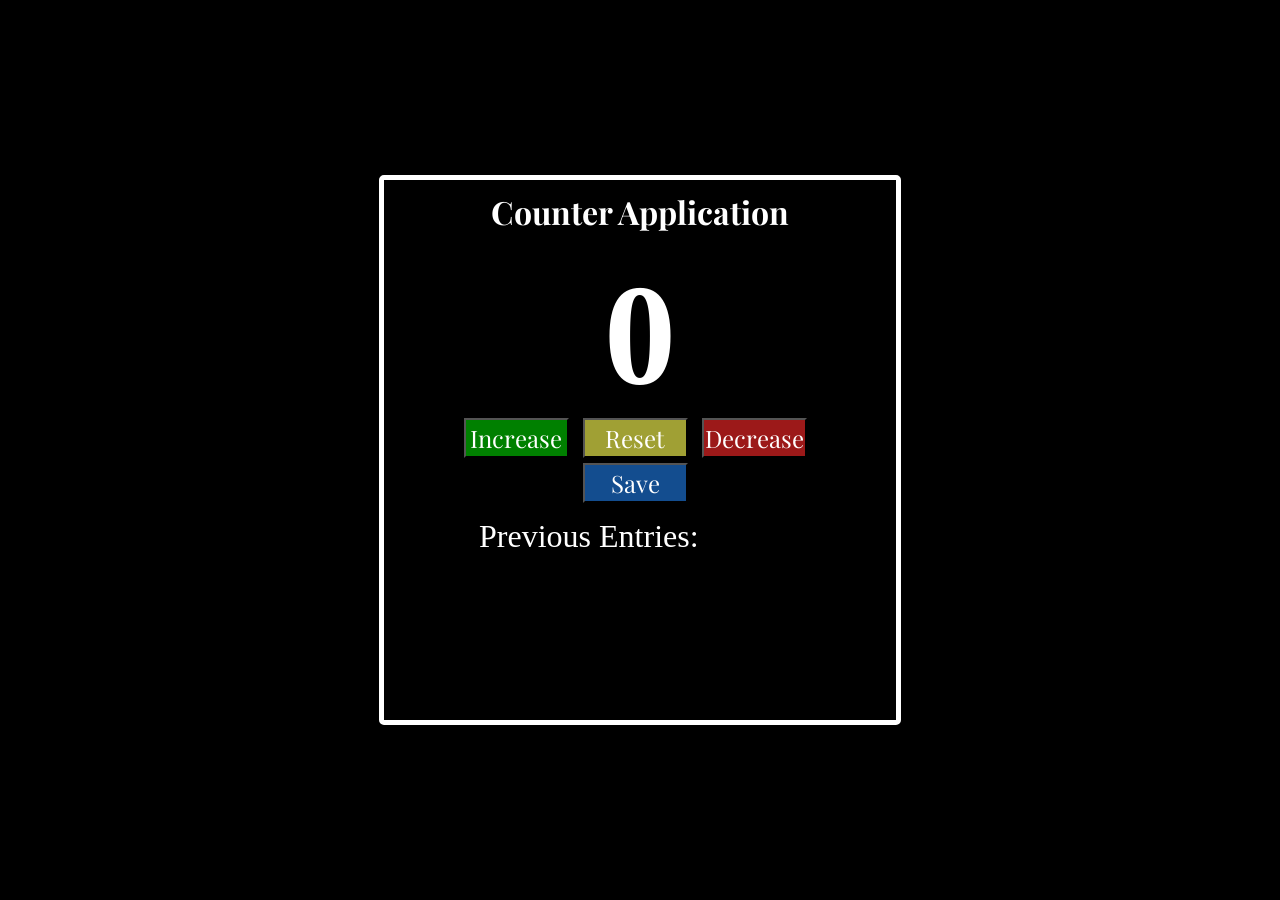
<file: JS practice 3/index.html>
<!DOCTYPE html>
<html>
    <head>
        <meta charset="UTF-8">
        <meta name="viewport" content="width=device-width, initial-scale=1.0">
        <title>Counter</title>
        <link rel="stylesheet" href="style.css">
    </head>
    <body>

        <div class="Main-container">
            <div class="counterForm">
                <h1 id="counterPhrase" class="myh2">Counter Application</h1>
                <h2 id="counterNum" class="myParagraph">0</h2>
                <button id="incBtn" class="myButton">Increase</button>
                <button id="resetBtn" class="myButton">Reset</button>
                <button id="decBtn" class="myButton">Decrease</button><br>
                <button id="saveBtn" class="myButton">Save</button>
                <p id="counterPrev" class="myParagraph2">Previous Entries: </p>
            </div>
        </div>
        
    </body>
    <script src="script.js"></script>
</html>
</file>
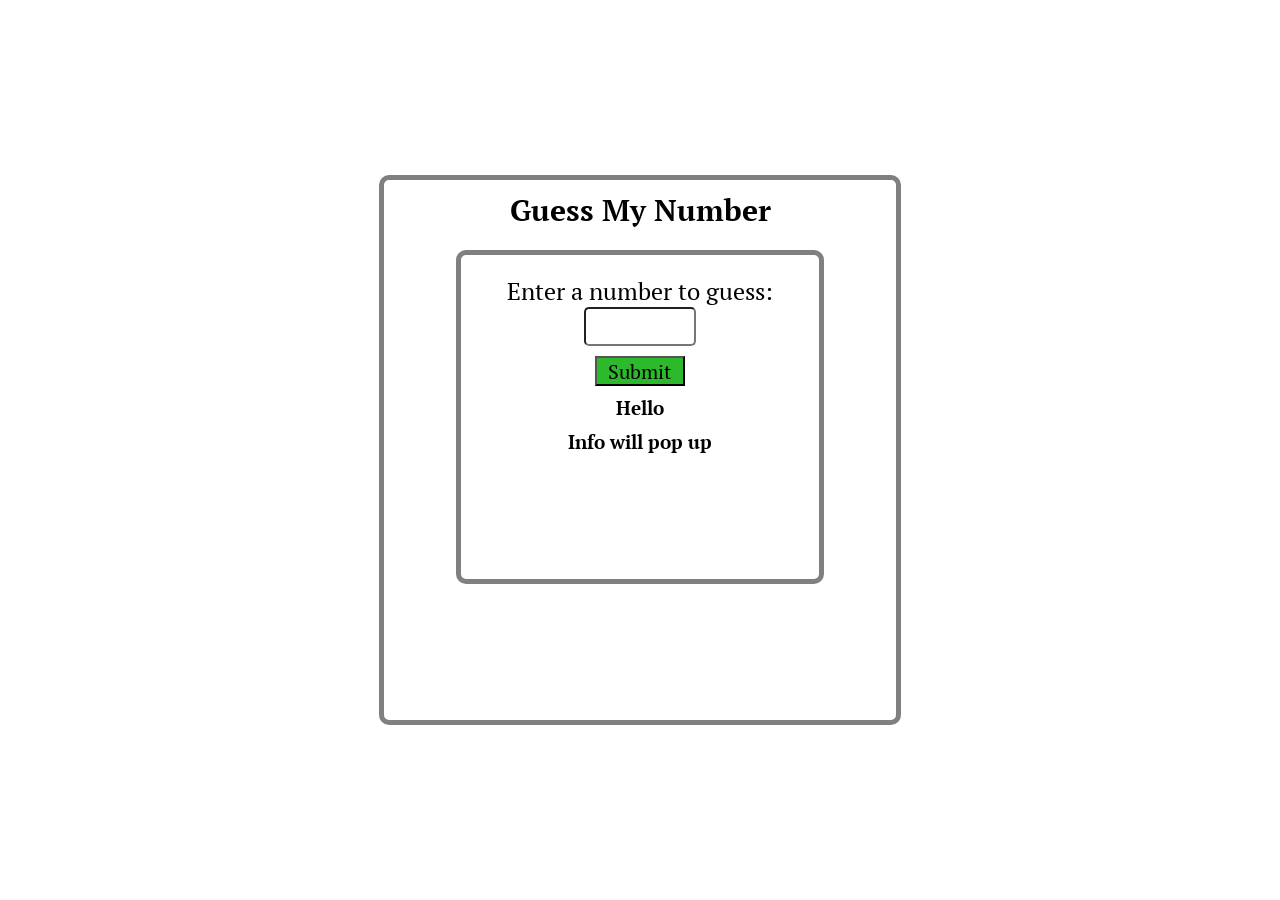
<file: JS Tutorial 4/index.html>
<!DOCTYPE html>
<html lang="en">
    <head>
        <meta charset="UTF-8">
        <meta name="viewport" content="width=device-width, initial-scale=1.0">
        <title>Tuts 4</title>
        <link rel="stylesheet" href="style.css">
    </head>
    <body>
      
        <div class="mainContainer">
            <div class="gameForm">
                <h2 id="myH2">Guess My Number</h2>
                <div class="inputForm">
                    <div class="actualForm">
                        <label class="myLabel">Enter a number to guess:</label>
                        <input id="inputNum" class="myInput" type="text"><br>
                        <button id="submitBtn" class="mySubmit">Submit</button>
                        <h3 id="guessAnswer" class="myH3">Hello</h3>
                        <h3 id="guessHighOrLow" class="myH3">Info will pop up</h3>
                    </div>
                </div>
            </div>
        </div>

    </body>
    <script src="script.js"></script>
</html>
</file>
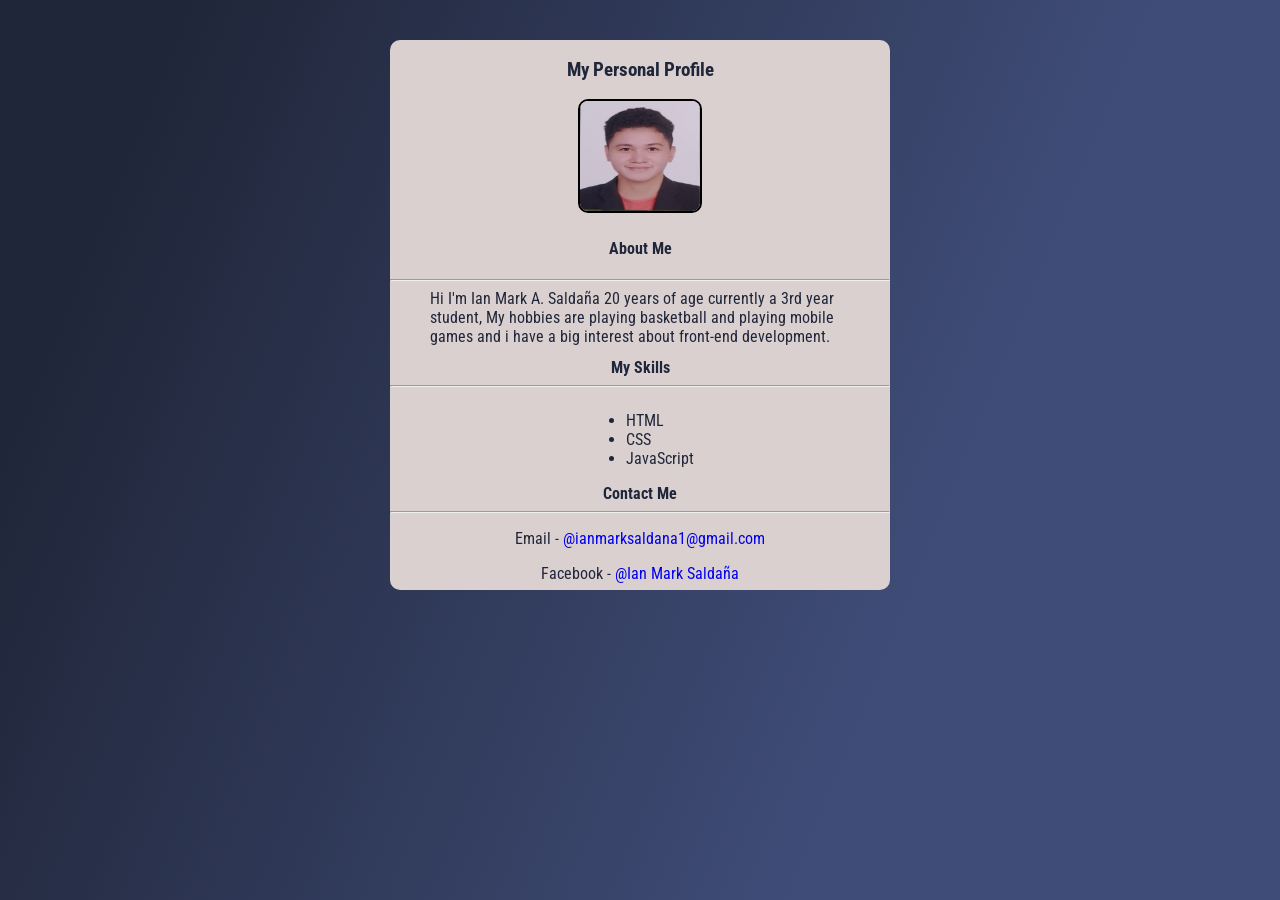
<file: Saldaña_Acitivity1/index.html>
<!DOCTYPE html>
<html lang="en">
<head>
    <meta charset="UTF-8">
    <meta name="viewport" content="width=device-width, initial-scale=1.0">
    <title>My Personal Profile</title>
    <link rel="preconnect" href="https://fonts.googleapis.com">
    <link rel="preconnect" href="https://fonts.gstatic.com" crossorigin>
    <link href="https://fonts.googleapis.com/css2?family=Roboto+Condensed:ital,wght@0,100..900;1,100..900&display=swap" rel="stylesheet">
</head>
<body style="margin: 0; padding: 0; height: 100%;">
    
    <div class="container"  style=" width:100vw; height: 100vh; background: linear-gradient(112.1deg, rgb(32, 38, 57) 11.4%, rgb(63, 76, 119) 70.2%); display: flex; justify-content: center;">
        <div class="Profile" style="width: 500px; height: 550px; background-color: rgb(219, 208, 208);  margin-top: 40px; border-radius: 10px; font-family: Roboto Condensed, sans-serif; color: rgb(32, 38, 57);">
            <h3 style="text-align: center;">My Personal Profile</h3>
            <center><img src="2x2 pic.jpg" width="120px" height="110px" style="border-radius: 10px; border: 2px solid black;"></center>
            <h4 style="text-align: center;">About Me</h4>
            <hr>
            <p style="margin: 0px 20px 0px 40px;" >Hi I'm Ian Mark A. Saldaña 20 years of age currently a 3rd year student, My hobbies are playing basketball and playing mobile games and i have a big interest about front-end development.</p>
            <h4 style= "text-align:center; margin: 0px; margin-top: 12px;">My Skills</h4>
            <hr>
            <div class="list-skills" style="display: flex; justify-content: center; align-items: center;">
                <ul style="font-family: Roboto Condensed, sans-serif; color: rgb(32, 38, 57);">
                    <li>HTML</li>
                    <li>CSS</li>
                    <li>JavaScript</li>
                </ul>
            </div>
            <h4 style="text-align: center; margin: 0px;">Contact Me</h4>
            <hr>
            <p style=" text-align: center;">Email - <a href="#" style="text-decoration: none;">@ianmarksaldana1@gmail.com</a></p>
            <p style=" text-align: center;">Facebook - <a href="#" style="text-decoration: none;">@Ian Mark Saldaña</a></p>
        </div>
    </div>


</body>
</html>
</file>
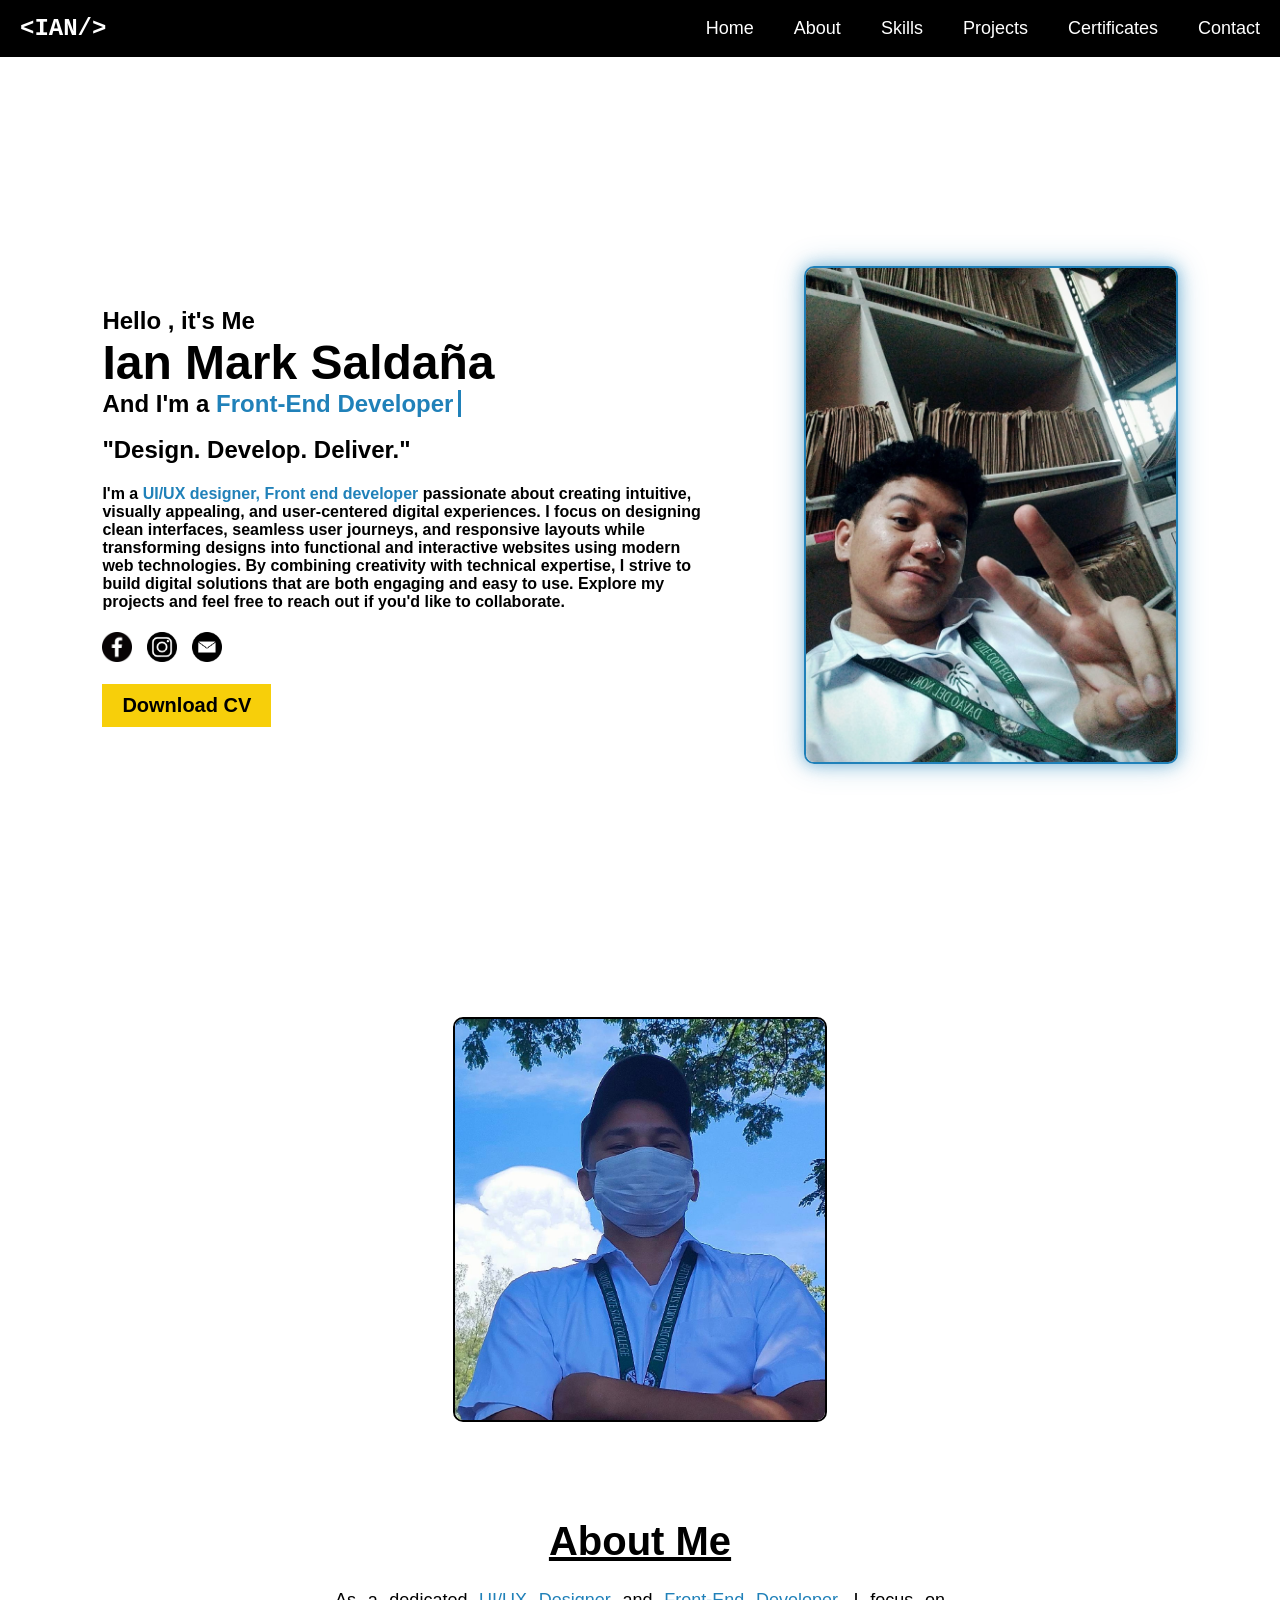
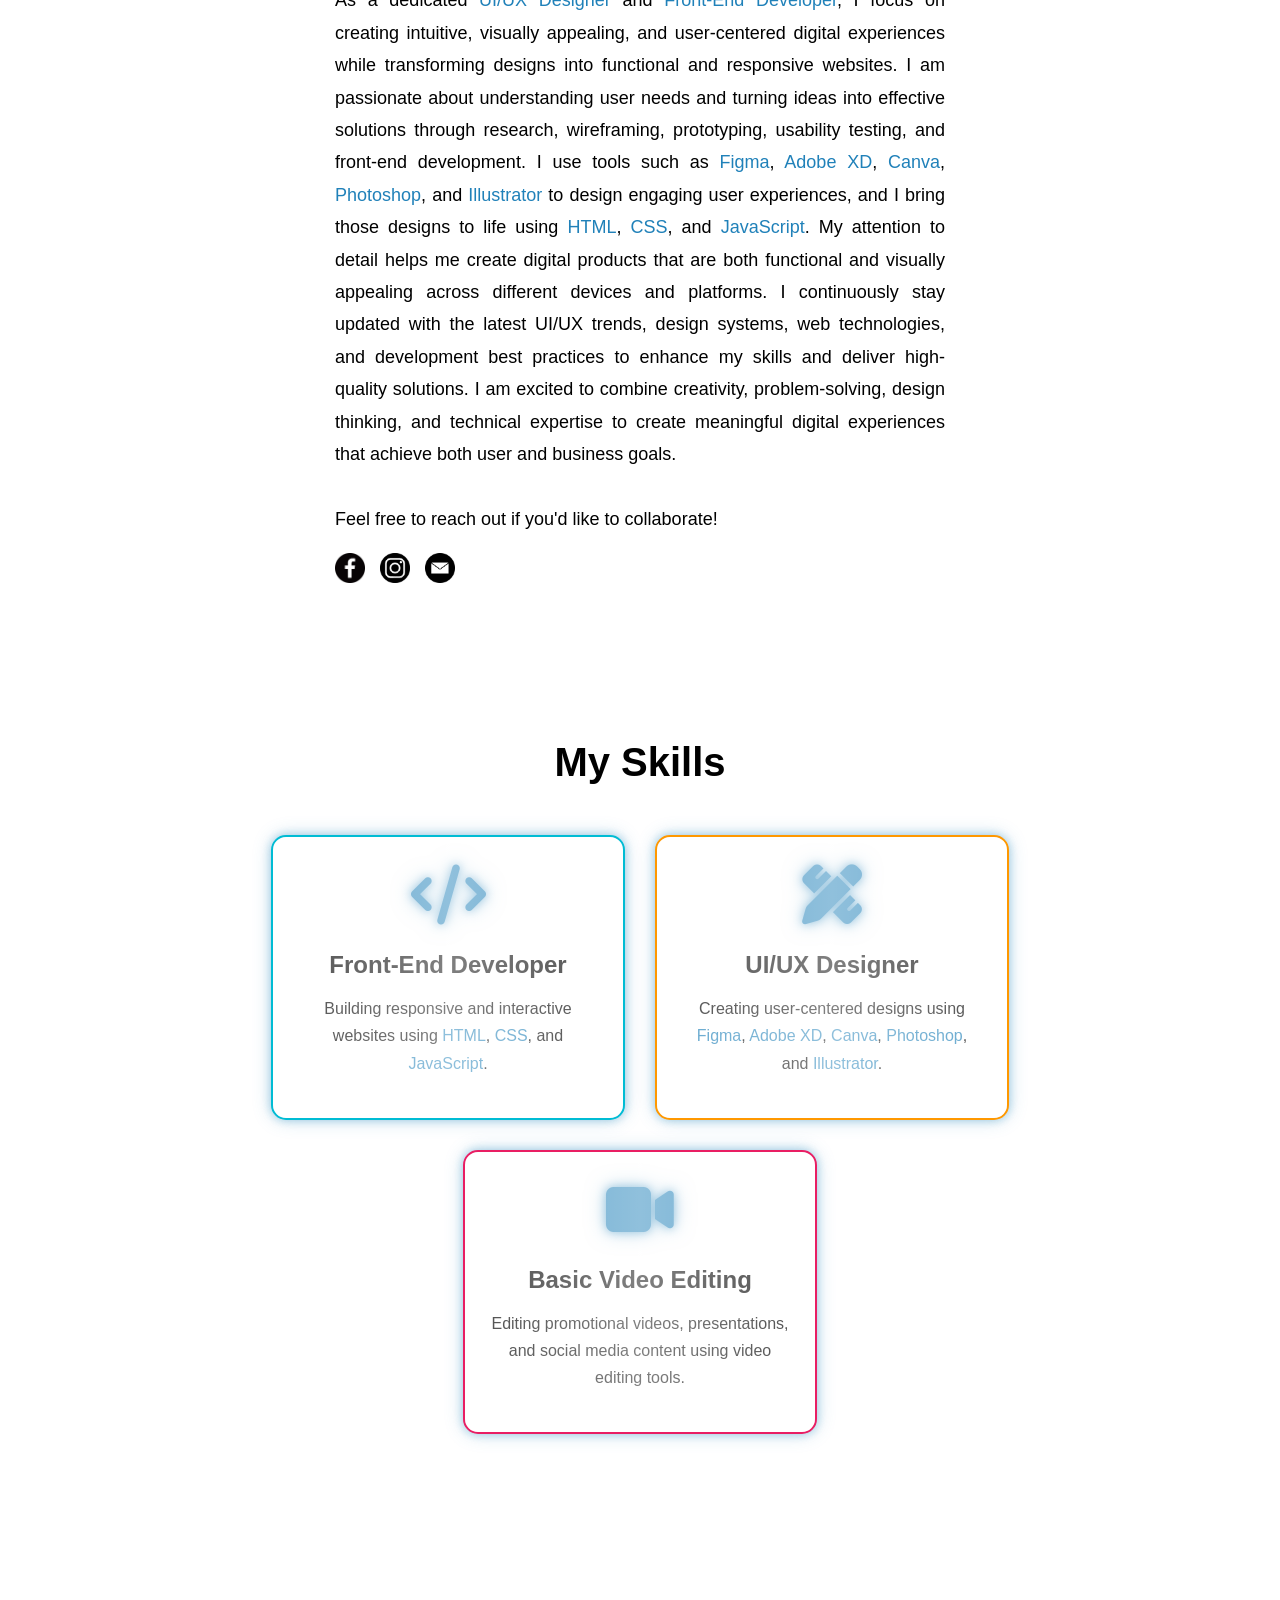
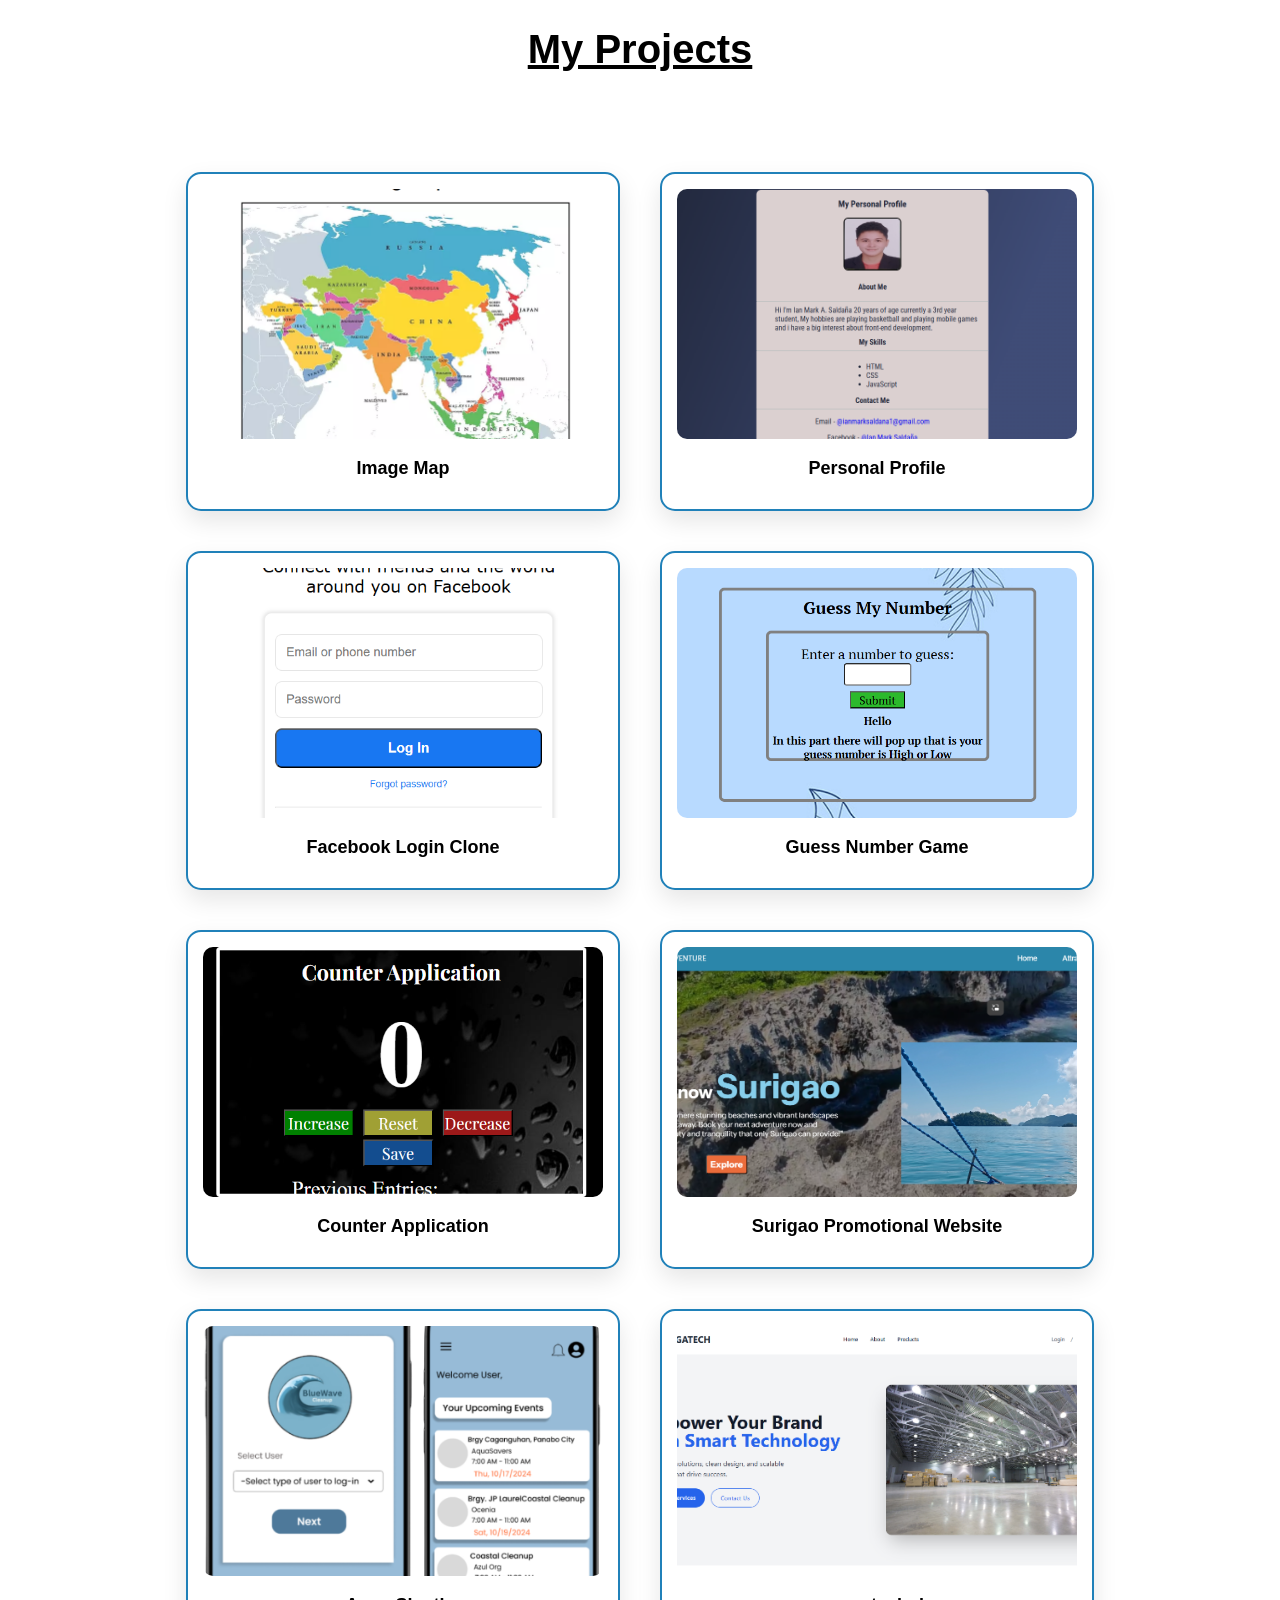
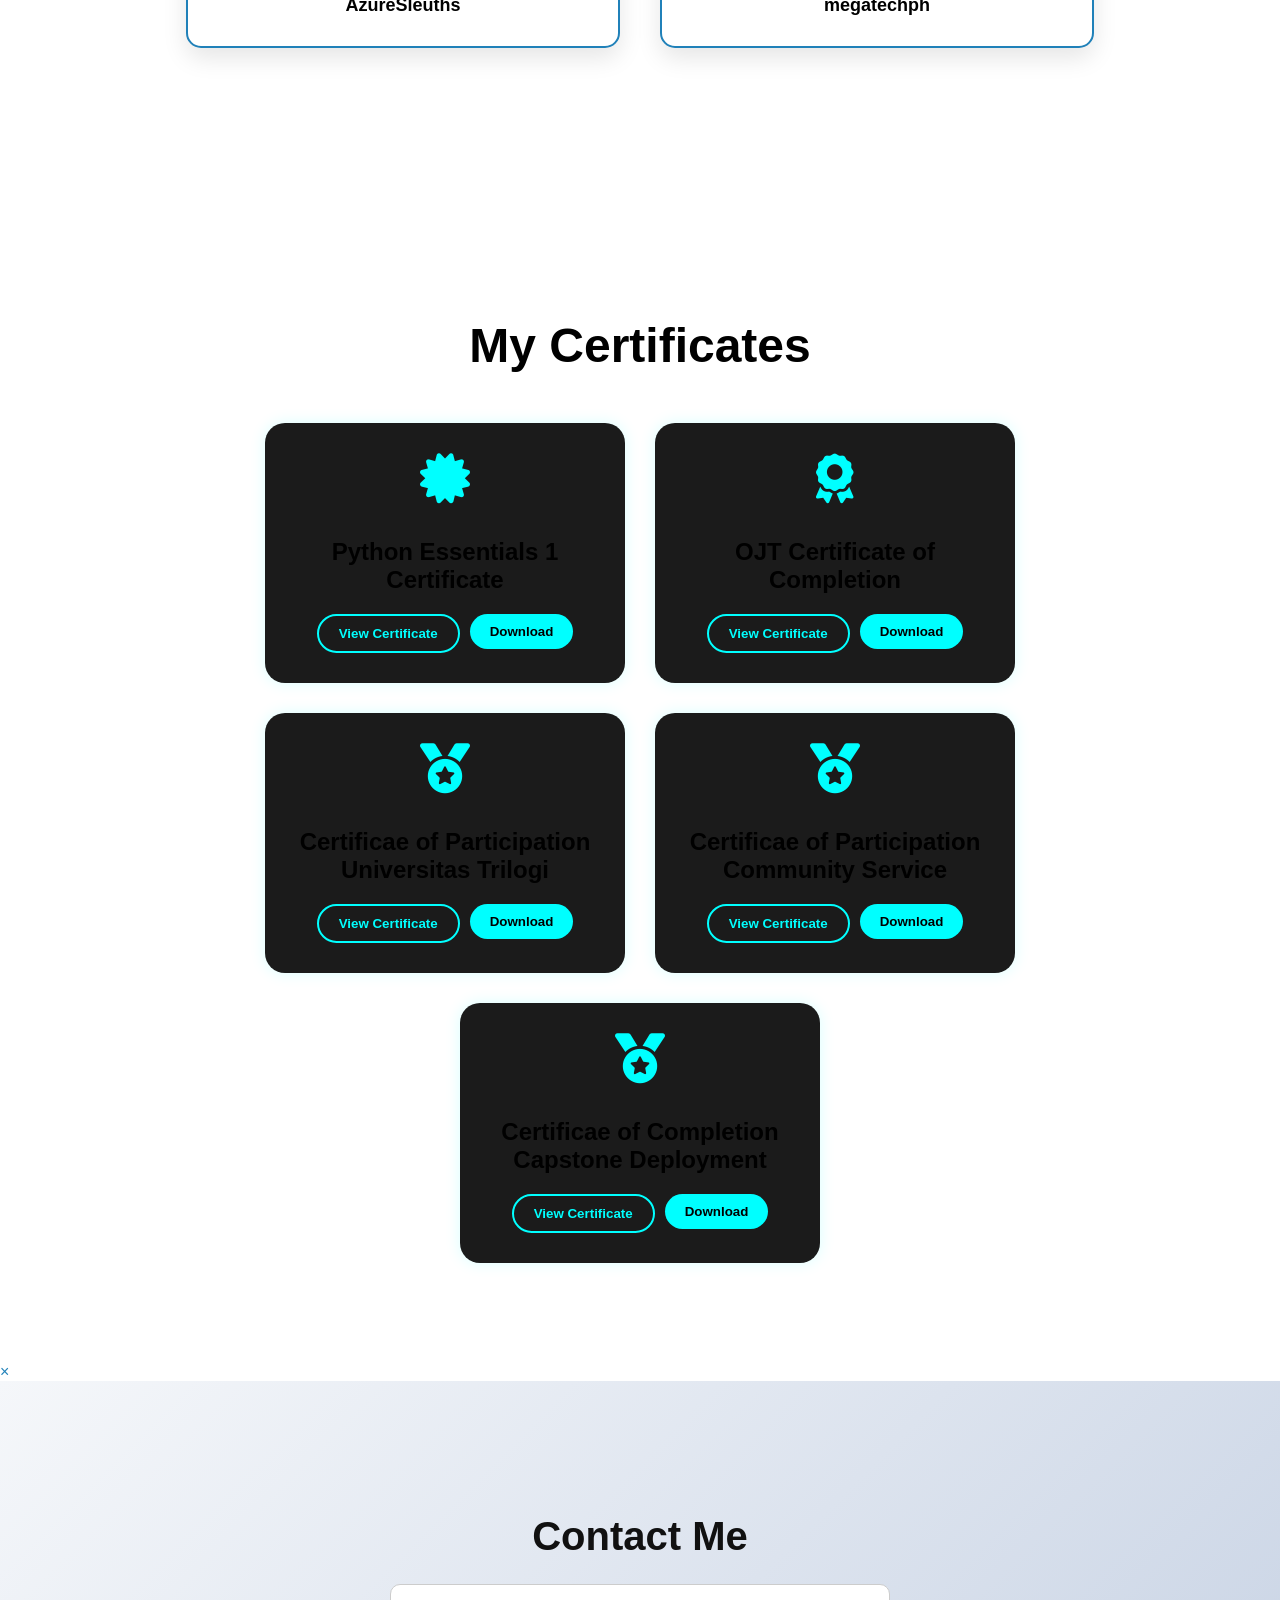
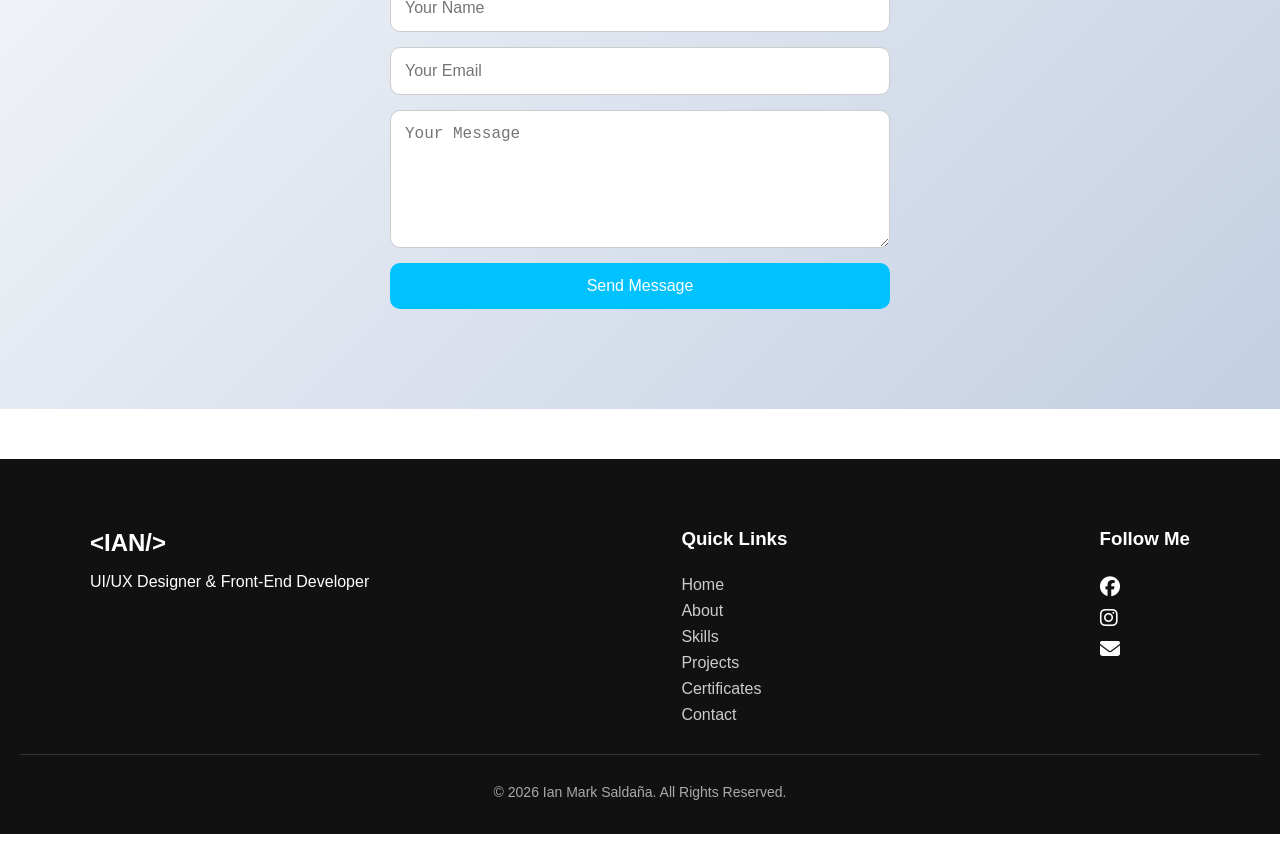
<file: Home.html>
<!DOCTYPE html>
<html lang="en">
    <head>
        <meta charset="UTF-8">
        <meta name="viewport" content="width=device-width, initial-scale=1.0">
        <link rel="stylesheet" href="style.css">
        <link rel="stylesheet" href="https://cdnjs.cloudflare.com/ajax/libs/font-awesome/6.5.1/css/all.min.css">
        <title>Ian Mark A. Saldaña</title>
        
            
    </head>
    <body>  
        <header>
            <div class="logo">&lt;IAN/&gt;</div>

            <!-- Hamburger Icon -->
            <div class="menu-toggle" onclick="toggleMenu()">
                ☰
            </div>

            <nav id="navbar">
                <a href="#home">Home</a>
                <a href="#about">About</a>
                <a href="#skills">Skills</a>
                <a href="#projects">Projects</a>
                <a href="#certificates">Certificates</a>
                <a href="#contact">Contact</a>
            </nav>
        </header>
        
        <main id="home">
            <section class="Info">
                <h2>Hello , it's Me</h2>
                <h1 class="name">Ian Mark Saldaña</h1>
                <h2>And I'm a <span id="skill-text" class="animated-skill"></span></h2><br>
                <h2>"Design. Develop. Deliver."</h2>
                <h4>I'm a <span>UI/UX designer, Front end developer</span> passionate about creating intuitive, visually appealing, and user-centered digital experiences. I focus on designing clean interfaces, seamless user journeys, and responsive layouts while transforming designs into functional and interactive websites using modern web technologies. By combining creativity with technical expertise, I strive to build digital solutions that are both engaging and easy to use. Explore my projects and feel free to reach out if you'd like to collaborate.</h4>
                <div class="accounts-logo">
                    <a href="https://web.facebook.com/profile.php?id=100025254549715" title="facebook">
                        <img src="Images/facebook-logo.png" alt="facebook-logo" class="Facebook-logo">
                    </a>
                    <a href="https://www.instagram.com/ianmakoy_85/" title="instagram">
                        <img src="Images/Instagram-logo.png" alt="Instagram-logo" class="Instagram-logo">
                    </a>
                    <a href="mailto:ianmarksaldana1@gmail.com" title="email">
                        <img src="Images/Gmail-logo.png" alt="gmail-logo" class="Gmail-logo">
                    </a>
                </div>
                <br>
                <a href="CV-Saldaña-final(2).pdf">
                <button class="CV-btn">Download CV</button>
                </a>
            </section>

            <section class="picture">
                <img src="Front-picdaw.jpg" alt="Profile" class="Profile">
            </section>
        </main>  

        <!-- ABOUT SECTION -->
<section id="about" class="about-section">

    <div class="about-picture">
        <img src="Images/ian.jpg" alt="My profile" class="about-profile">
    </div>

    <div class="about-info">
        <h1>About Me</h1>

        <p>
            As a dedicated <span>UI/UX Designer</span> and <span>Front-End Developer</span>, I focus on creating intuitive, visually appealing, and user-centered digital experiences while transforming designs into functional and responsive websites. I am passionate about understanding user needs and turning ideas into effective solutions through research, wireframing, prototyping, usability testing, and front-end development. I use tools such as <span>Figma</span>, <span>Adobe XD</span>, <span>Canva</span>, <span>Photoshop</span>, and <span>Illustrator</span> to design engaging user experiences, and I bring those designs to life using <span>HTML</span>, <span>CSS</span>, and <span>JavaScript</span>. My attention to detail helps me create digital products that are both functional and visually appealing across different devices and platforms. I continuously stay updated with the latest UI/UX trends, design systems, web technologies, and development best practices to enhance my skills and deliver high-quality solutions. I am excited to combine creativity, problem-solving, design thinking, and technical expertise to create meaningful digital experiences that achieve both user and business goals.


            <br><br>

            Feel free to reach out if you'd like to collaborate!
        </p>

        <div class="accounts-logo">
            <a href="https://web.facebook.com/profile.php?id=100025254549715">
                <img src="Images/facebook-logo.png"
                     alt="Facebook"
                     class="Facebook-logo">
            </a>

            <a href="https://www.instagram.com/ianmakoy_85/">
                <img src="Images/Instagram-logo.png"
                     alt="Instagram"
                     class="Instagram-logo">
            </a>

            <a href="mailto:ianmarksaldana1@gmail.com">
                <img src="Images/Gmail-logo.png"
                     alt="Gmail"
                     class="Gmail-logo">
            </a>
        </div>
    </div>

</section>

<section id="skills" class="skills-section">

    <h1 class="skills-title">My Skills</h1>

    <div class="skills-container">

        <div class="skill-card frontend">
            <div class="skill-icon">
                <i class="fa-solid fa-code"></i>
            </div>
            <h2>Front-End Developer</h2>
            <p>
                Building responsive and interactive websites using
                <span>HTML</span>, <span>CSS</span>, and
                <span>JavaScript</span>.
            </p>
        </div>

        <div class="skill-card uiux">
            <div class="skill-icon">
                <i class="fa-solid fa-pen-ruler"></i>
            </div>
            <h2>UI/UX Designer</h2>
            <p>
                Creating user-centered designs using
                <span>Figma</span>, <span>Adobe XD</span>,
                <span>Canva</span>, <span>Photoshop</span>, and
                <span>Illustrator</span>.
            </p>
        </div>

        <div class="skill-card video">
            <div class="skill-icon">
                <i class="fa-solid fa-video"></i>
            </div>
            <h2>Basic Video Editing</h2>
            <p>
                Editing promotional videos, presentations, and social
                media content using video editing tools.
            </p>
        </div>

    </div>

</section>

<!-- PROJECTS SECTION -->
<section id="projects" class="projects-section">

    <h1 class="projects-title">My Projects</h1>

    <div class="projects-container">

        <div class="project-card">
            <a href="Image_Maps/SaldañaImageMap.html" target="_blank">
                <img src="Images/Image Map.png" alt="Image Map">
            </a>
            <h2>Image Map</h2>
        </div>

        <div class="project-card">
            <a href="Saldaña_Acitivity1/index.html" target="_blank">
                <img src="Images/Personal Profile.png" alt="Personal Profile">
            </a>
            <h2>Personal Profile</h2>
        </div>

        <div class="project-card">
            <a href="Facebook clone/index.html" target="_blank">
                <img src="Images/Facebook login page clone.png" alt="Facebook Clone">
            </a>
            <h2>Facebook Login Clone</h2>
        </div>

        <div class="project-card">
            <a href="JS Tutorial 4/index.html" target="_blank">
                <img src="Images/Guess Number Game.png" alt="Guess Number Game">
            </a>
            <h2>Guess Number Game</h2>
        </div>

        <div class="project-card">
            <a href="JS practice 3/index.html" target="_blank">
                <img src="Images/Counter Application.png" alt="Counter Application">
            </a>
            <h2>Counter Application</h2>
        </div>

        <div class="project-card" onclick="openImage('Images/Surigao Promotional Website.png')">
    <img src="Images/Surigao Promotional Website.png" alt="Surigao Promotional Website">
    <h2>Surigao Promotional Website</h2>
</div>

<div class="project-card" onclick="openImage('Images/BG-4-Photoroom.png')">
    <img src="Images/BG-4-Photoroom.png" alt="AzureSleuths">
    <h2>AzureSleuths</h2>
</div>

<!-- Modal -->
<div id="imageModal" class="modal">
    <span class="close">&times;</span>
    <img class="modal-content" id="modalImg">
</div>

        <div class="project-card">
            <a href="https://megatechph.net/" target="_blank">
                <img src="Images/Screenshot 2026-06-09 084029.png" alt="megatechph">
            </a>
            <h2>megatechph</h2>
        </div>

    </div>

</section>

<!-- CERTIFICATES SECTION -->
<!-- CERTIFICATES SECTION -->
<section id="certificates" class="certificates-section">

    <h1 class="certificates-title">My Certificates</h1>

    <div class="certificates-container">

        <!-- Certificate 1 -->
        <div class="certificate-card">
            <i class="fa-solid fa-certificate"></i>
            <h2>Python Essentials 1 Certificate</h2>

            <div class="certificate-buttons">
                <a href="certificates/cert1.pdf" target="_blank">
                    <button class="view-btn">View Certificate</button>
                </a>

                <a href="certificates/cert1.pdf" download>
                    <button class="download-btn">Download</button>
                </a>
            </div>
        </div>

        <!-- Certificate 2 -->
        <div class="certificate-card">
            <i class="fa-solid fa-award"></i>
            <h2>OJT Certificate of Completion</h2>

            <div class="certificate-buttons">
                <a href="certificates/cert2.pdf" target="_blank">
                    <button class="view-btn">View Certificate</button>
                </a>

                <a href="certificates/cert2.pdf" download>
                    <button class="download-btn">Download</button>
                </a>
            </div>
        </div>

        <!-- Certificate 3 -->
        <div class="certificate-card">
            <i class="fa-solid fa-medal"></i>
            <h2>Certificae of Participation Universitas Trilogi</h2>

            <div class="certificate-buttons">
                <a href="certificates/cert3.pdf" target="_blank">
                    <button class="view-btn">View Certificate</button>
                </a>

                <a href="certificates/cert3.pdf" download>
                    <button class="download-btn">Download</button>
                </a>
            </div>
        </div>

        <!-- Certificate 4 -->
        <div class="certificate-card">
            <i class="fa-solid fa-medal"></i>
            <h2>Certificae of Participation Community Service</h2>

            <div class="certificate-buttons">
                <a href="certificates/community service cert.pdf" target="_blank">
                    <button class="view-btn">View Certificate</button>
                </a>

                <a href="certificates/community service cert.pdf" download>
                    <button class="download-btn">Download</button>
                </a>
            </div>
        </div>

        <!-- Certificate 5 -->
        <div class="certificate-card">
            <i class="fa-solid fa-medal"></i>
            <h2>Certificae of Completion Capstone Deployment</h2>

            <div class="certificate-buttons">
                <a href="certificates/Capstone Certificate.pdf" target="_blank">
                    <button class="view-btn">View Certificate</button>
                </a>

                <a href="certificates/Capstone Certificate.pdf" download>
                    <button class="download-btn">Download</button>
                </a>
            </div>
        </div>

    </div>

</section>

<!-- Certificate Modal -->
<div id="certificateModal" class="certificate-modal">
    <span class="certificate-close">&times;</span>
    <img id="certificateImg" class="certificate-image">
</div>

<!-- CONTACT SECTION -->
<section id="contact" class="contact-section">

    <h1 class="contact-title">Contact Me</h1>

    <form action="https://formspree.io/f/mnjyvnja" method="POST" class="contact-form">

        <input type="text" name="name" placeholder="Your Name" required>

        <input type="email" name="email" placeholder="Your Email" required>

        <textarea name="message" rows="6" placeholder="Your Message" required></textarea>

        <button type="submit">Send Message</button>

    </form>

</section>

<!-- FOOTER SECTION -->
<footer class="footer">

    <div class="footer-container">

        <!-- Brand -->
        <div class="footer-brand">
            <h2>&lt;IAN/&gt;</h2>
            <p>UI/UX Designer & Front-End Developer</p>
        </div>

        <!-- Quick Links -->
        <div class="footer-links">
            <h3>Quick Links</h3>
            <a href="#home">Home</a>
            <a href="#about">About</a>
            <a href="#skills">Skills</a>
            <a href="#projects">Projects</a>
            <a href="#certificates">Certificates</a>
            <a href="#contact">Contact</a>
        </div>

        <!-- Social Icons -->
        <div class="footer-social">
            <h3>Follow Me</h3>

            <a href="https://web.facebook.com/profile.php?id=100025254549715" target="_blank">
                <i class="fa-brands fa-facebook"></i>
            </a>

            <a href="https://www.instagram.com/ianmakoy_85/" target="_blank">
                <i class="fa-brands fa-instagram"></i>
            </a>

            <a href="mailto:ianmarksaldana1@gmail.com">
                <i class="fa-solid fa-envelope"></i>
            </a>
        </div>

    </div>

    <!-- Bottom text -->
    <div class="footer-bottom">
        <p>© 2026 Ian Mark Saldaña. All Rights Reserved.</p>
    </div>

</footer>

       <script>
function toggleMenu() {
    document.getElementById("navbar").classList.toggle("active");
}

const skills = [
    "Front-End Developer",
    "UI/UX Designer"
];

let skillIndex = 0;
let charIndex = 0;
let isDeleting = false;

function typeEffect() {
    const skillText = document.getElementById("skill-text");
    const currentSkill = skills[skillIndex];

    if (!isDeleting) {
        skillText.textContent = currentSkill.substring(0, charIndex++);
        
        if (charIndex > currentSkill.length) {
            isDeleting = true;
            setTimeout(typeEffect, 1500);
            return;
        }
    } else {
        skillText.textContent = currentSkill.substring(0, charIndex--);

        if (charIndex < 0) {
            isDeleting = false;
            skillIndex = (skillIndex + 1) % skills.length;
        }
    }

    setTimeout(typeEffect, isDeleting ? 60 : 120);
}

typeEffect();

const modal = document.getElementById("imageModal");
const modalImg = document.getElementById("modalImg");
const closeBtn = document.querySelector(".close");

function openImage(src) {
    modal.style.display = "flex";
    modalImg.src = src;
}

closeBtn.onclick = function() {
    modal.style.display = "none";
};

modal.onclick = function(e) {
    if (e.target === modal) {
        modal.style.display = "none";
    }
};

const certificateModal =
document.getElementById("certificateModal");

const certificateImg =
document.getElementById("certificateImg");

const certificateClose =
document.querySelector(".certificate-close");

function openCertificate(src){
    certificateModal.style.display = "flex";
    certificateImg.src = src;
}

certificateClose.onclick = () => {
    certificateModal.style.display = "none";
};

certificateModal.onclick = (e) => {
    if(e.target === certificateModal){
        certificateModal.style.display = "none";
    }
};
</script>
    </body>
</html>
</file>
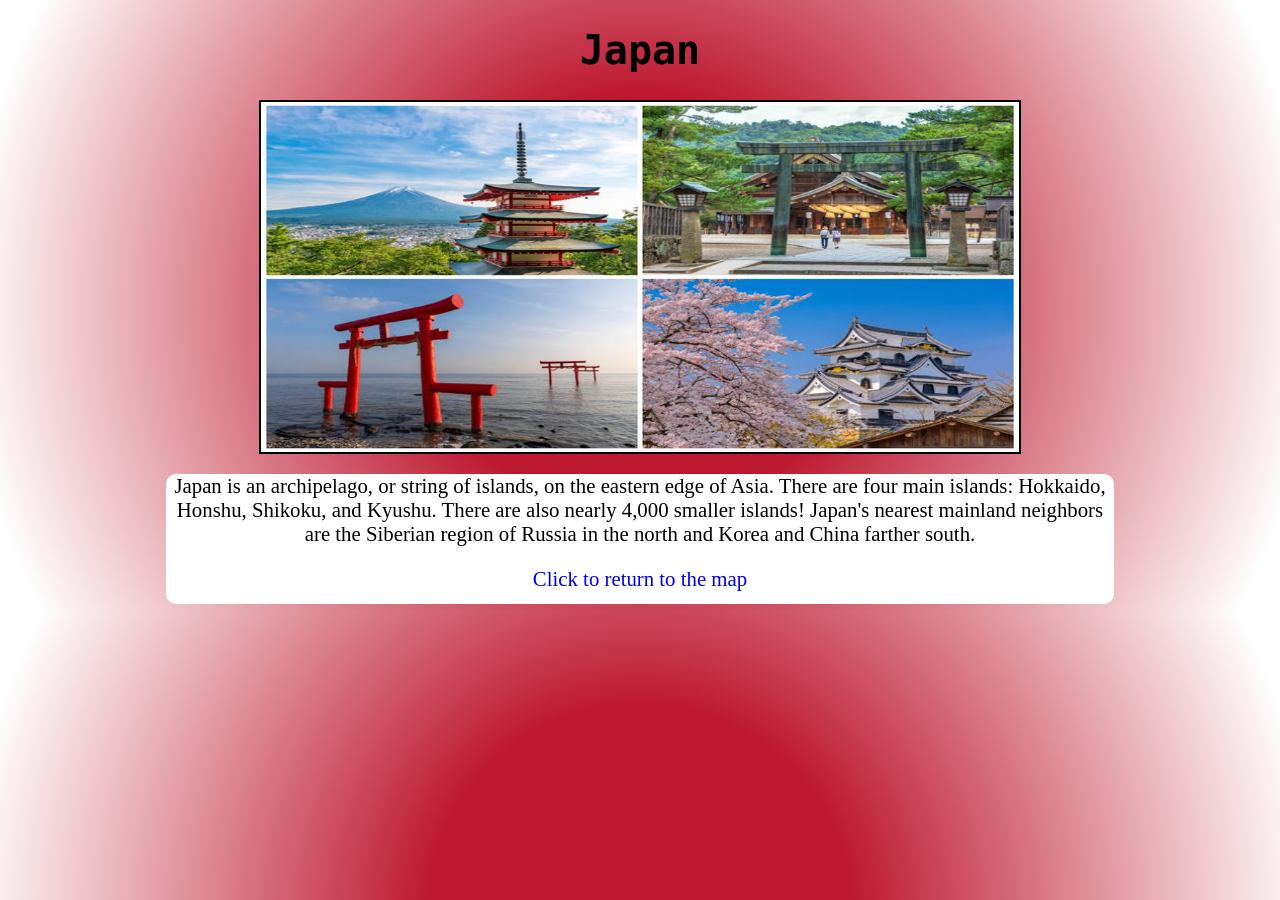
<file: Image_Maps/Japan.html>
<!DOCTYPE html>
<html>
<head>
	<meta charset="utf-8">
	<meta name="viewport" content="width=device-width, initial-scale=1">
	<title>Japan</title>
	<style type="text/css">
		
		body{
			background: radial-gradient(circle, rgba(189,25,48,1) 30%, rgba(255,255,255,1) 95%);
		}
		h1{
			text-align: center;
			font-family: monospace;
			font-size: 2.5rem;
		}
		img{
			display: block;
			margin-left: auto;
			margin-right: auto;
			border: 2px solid black;
		}
		p{
			text-align: center;
			font-size: 1.3rem;

		}
		.Information-container{
			width: 75%;
			height: 130px;
			background-color: white;
			display: block;
			margin-left: auto;
			margin-right: auto;
			border-radius: 10px;
			margin-top: 20px;
		}
		.a-tag{
			text-align: center;
		}
		.center-link{
			display: block;
			margin: auto;
			text-decoration: none;
		}

	</style>
</head>
<body>

	<h1>Japan</h1>
	<img src="Images/Japan Tourist Attraction.jpg" alt="Japan" width="60%" height="350px">
	
	<div class="Information-container">
		<p>
			Japan is an archipelago, or string of islands, on the eastern edge of Asia. There are four main islands: Hokkaido, Honshu, Shikoku, and Kyushu. There are also nearly 4,000 smaller islands! Japan's nearest mainland neighbors are the Siberian region of Russia in the north and Korea and China farther south.

		 	<p class="a-tag">
		 		<a href="SaldañaImageMap.html" class="center-link" target="_self">Click to return to the map</a>
		 	</p>
		</p>

	</div>

</body>
</html>
</file>
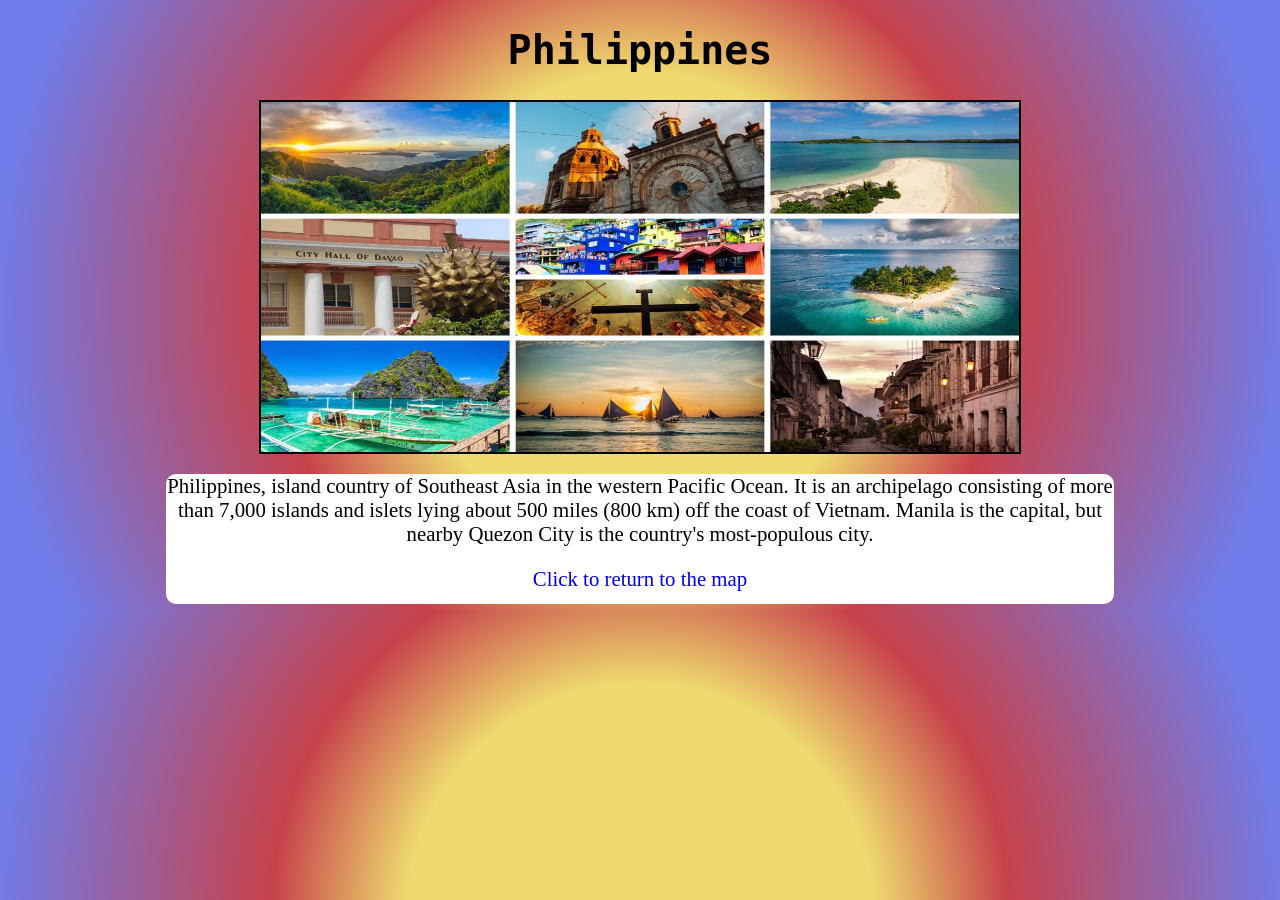
<file: Image_Maps/Philippines.html>
<!DOCTYPE html>
<html>
<head>
	<meta charset="utf-8">
	<meta name="viewport" content="width=device-width, initial-scale=1">
	<title>Philippines</title>
	<style type="text/css">
		
		body{
			background: radial-gradient(circle, rgba(238,218,110,1) 33%, rgba(199,66,75,1) 52%, rgba(112,124,233,1) 91%);
		}
		h1{
			text-align: center;
			font-family: monospace;
			font-size: 2.5rem;
		}
		img{
			display: block;
			margin-left: auto;
			margin-right: auto;
			border: 2px solid black;
		}
		p{
			text-align: center;
			font-size: 1.3rem;

		}
		.Information-container{
			width: 75%;
			height: 130px;
			background-color: white;
			display: block;
			margin-left: auto;
			margin-right: auto;
			border-radius: 10px;
			margin-top: 20px;
		}
		.a-tag{
			text-align: center;
		}
		.center-link{
			display: block;
			margin: auto;
			text-decoration: none;
		}

	</style>
</head>
<body>

	<h1>Philippines</h1>
	<img src="Images/Philippines Tourist Attraction.jpg" alt="Philippines" width="60%" height="350px">

	<div class="Information-container">
		<p>
			Philippines, island country of Southeast Asia in the western Pacific Ocean. It is an archipelago consisting of more than 7,000 islands and islets lying about 500 miles (800 km) off the coast of Vietnam. Manila is the capital, but nearby Quezon City is the country's most-populous city.

		 	<p class="a-tag">
		 		<a href="SaldañaImageMap.html" class="center-link" target="_self">Click to return to the map</a>
		 	</p>
		</p>

	</div>

</body>
</html>
</file>
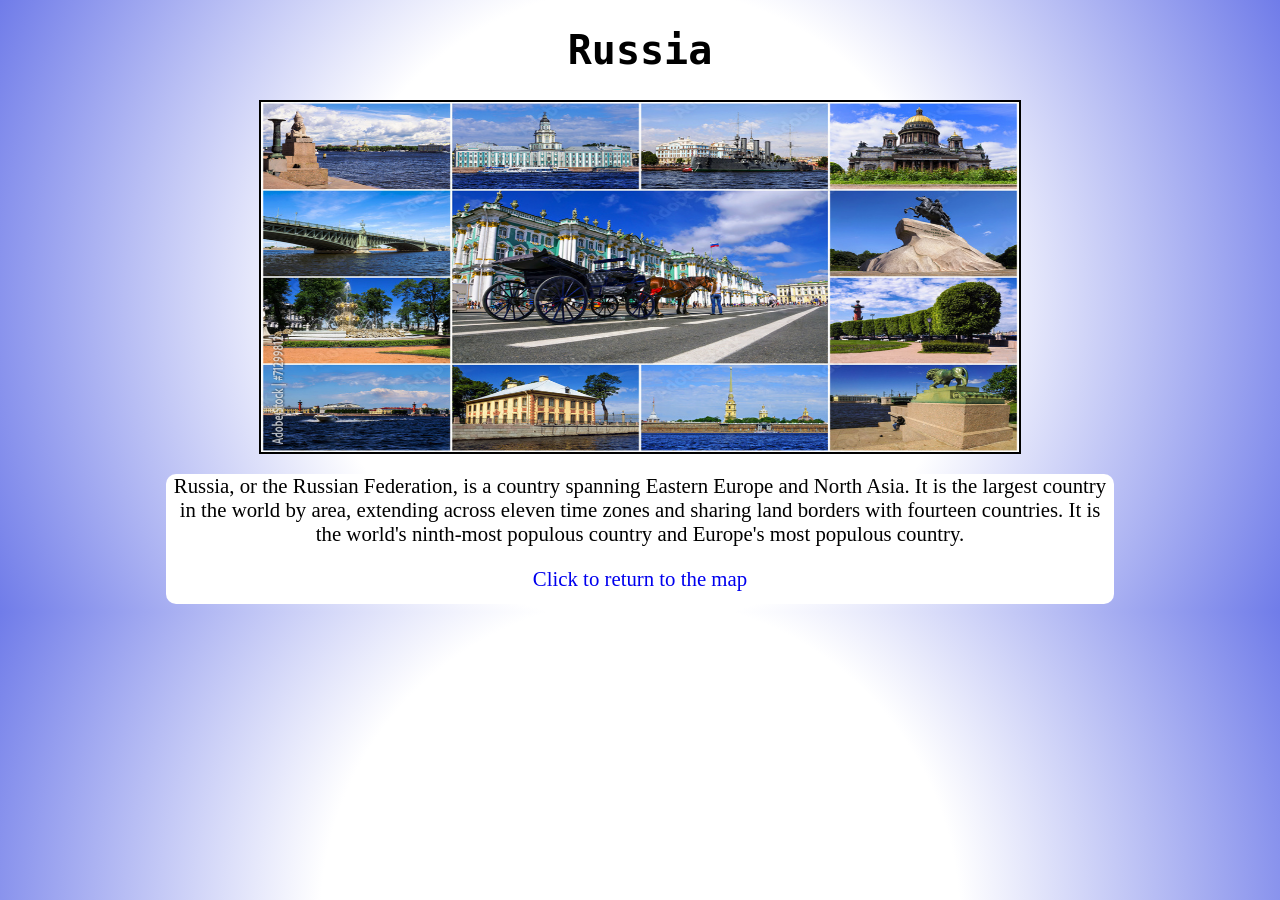
<file: Image_Maps/Russia.html>
<!DOCTYPE html>
<html>
<head>
	<meta charset="utf-8">
	<meta name="viewport" content="width=device-width, initial-scale=1">
	<title>Russia</title>
	<style type="text/css">
		
		body{
			background: radial-gradient(circle, rgba(255,255,255,1) 45%, rgba(112,124,233,1) 100%);
		}
		h1{
			text-align: center;
			font-family: monospace;
			font-size: 2.5rem;
		}
		img{
			display: block;
			margin-left: auto;
			margin-right: auto;
			border: 2px solid black;
		}
		p{
			text-align: center;
			font-size: 1.3rem;

		}
		.Information-container{
			width: 75%;
			height: 130px;
			background-color: white;
			display: block;
			margin-left: auto;
			margin-right: auto;
			border-radius: 10px;
			margin-top: 20px;
		}
		.a-tag{
			text-align: center;
		}
		.center-link{
			display: block;
			margin: auto;
			text-decoration: none;
		}

	</style>
</head>
<body>

	<h1>Russia</h1>
	<img src="Images/Russia Tourist Attraction.jpg" alt="Russia" width="60%" height="350px">
	
	<div class="Information-container">
		<p>
			Russia, or the Russian Federation, is a country spanning Eastern Europe and North Asia. It is the largest country in the world by area, extending across eleven time zones and sharing land borders with fourteen countries. It is the world's ninth-most populous country and Europe's most populous country.

		 	<p class="a-tag">
		 		<a href="SaldañaImageMap.html" class="center-link" target="_self">Click to return to the map</a>
		 	</p>
		</p>

	</div>

</body>
</html>
</file>
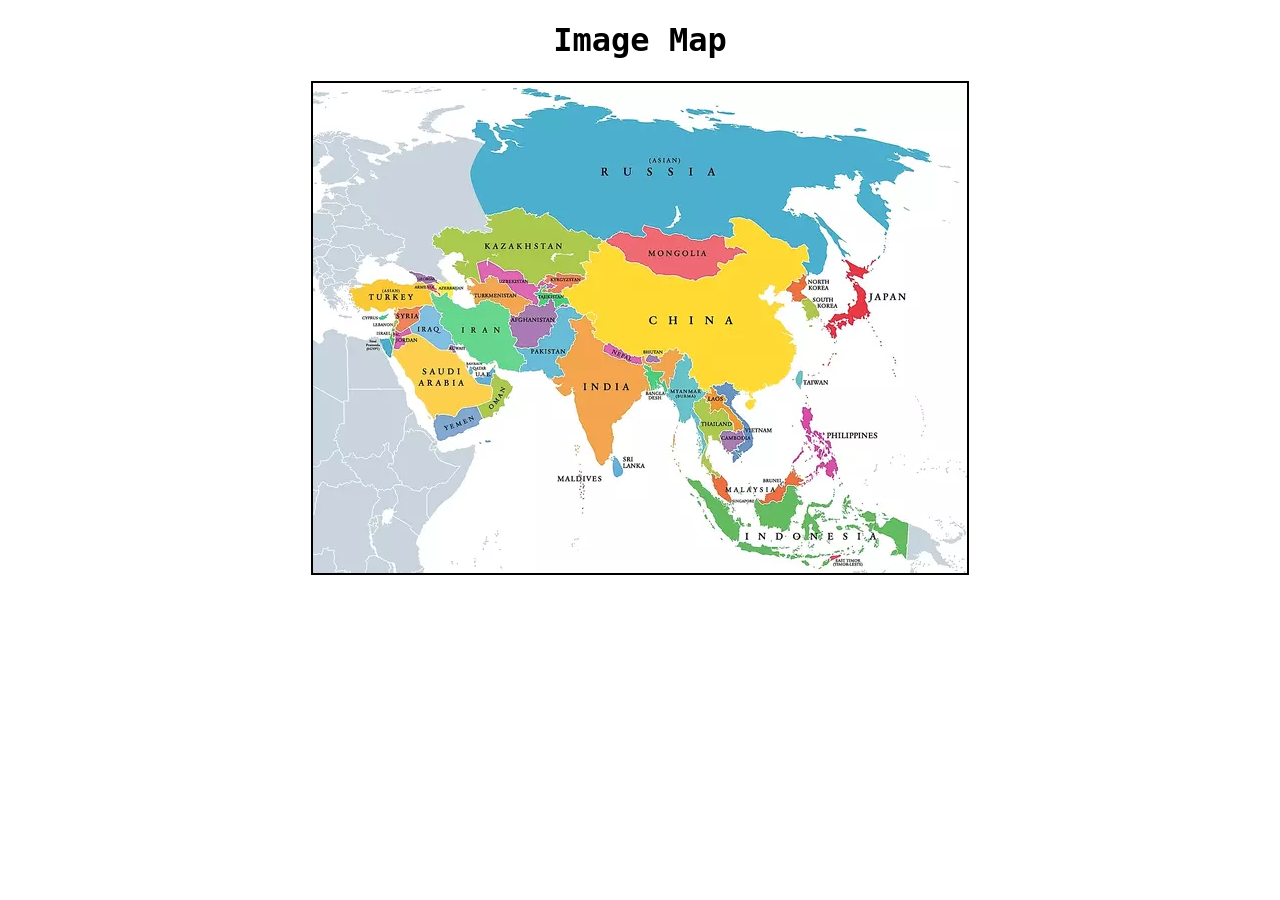
<file: Image_Maps/SaldañaImageMap.html>
<!DOCTYPE html>
<html>
<head>
	<meta charset="utf-8">
	<meta name="viewport" content="width=device-width, initial-scale=1">
	<title>Saldaña-My Image Map</title>
	<style type="text/css">
		
		h1{
			text-align: center;
			font-family: monospace;
			font-size: 2rem;
		}
		img{
			display: block;
			margin-left: auto;
			margin-right: auto;
			border: 2px solid black;
		}

	</style>
</head>
<body>

	<h1>Image Map</h1>
	<img src="Images/Worldmap1.webp" alt="Worldmap" usemap="#Worldmap" >

	<map name="Worldmap">
		<area shape="rect" coords="479,320,575,399" href="Philippines.html" target="_self">
		<area shape="rect" coords="511,174,595,271" href="Japan.html" target="_self">
		<area shape="poly" coords="208,2,293,21,343,38,380,26,417,30,428,40,455,46,478,49,501,53,527,51,552,46,576,58,601,66,613,76,602,89,583,101,576,117,580,133,578,150,540,173,509,187,484,158,473,158,427,132,415,154,396,157,381,154,359,148,337,142,317,149,302,151,281,152,260,147,240,133,217,127,193,125,178,130,163,117,157,92,165,53,164,44"  href="Russia.html" target="_self">
	</map>

</body>
</html>
</file>
<file: JS practice 3/style.css>
@import url('https://fonts.googleapis.com/css2?family=Playfair+Display:ital,wght@0,400..900;1,400..900&display=swap');

*{
    margin: 0px;
    padding: 0px;
}
.Main-container{
    height: 100vh;
    display: flex;
    justify-content: center;
    background-color: black;
}
.counterForm{
    margin: auto;
    height: 60%;
    width: 40%;
    border: 5px solid white;
    text-align: center;
    background-image: url(https://images.pexels.com/photos/396547/pexels-photo-396547.jpeg?cs=srgb&dl=pexels-francesco-ungaro-396547.jpg&fm=jpg);
    border-radius: 5px;
}
.myh2{
    margin-top: 10px;
    color: white;
    font-weight: 700;
    font-family: "Playfair Display", serif;
}
.myParagraph{
    margin-top: 20px;
    color: white;
    font-size: 9em;
}
.myButton{
    color: black;
    height: 40px;
    width: 105px;
    margin-right: 10px;
    font-size: 1.5em;
    font-family: "Playfair Display", serif;
}
#saveBtn{
    margin-top: 5px;
    background-color: rgb(19, 77, 143);
    color: white;
    transition: 0.5s;
}
#incBtn{
    background-color: green;
    color: white;
    transition: 0.5s;
}
#resetBtn{
    background-color: rgb(160, 160, 52);
    color: white;
    transition: 0.5s;
}
#decBtn{
    background-color: rgb(156, 25, 25);
    color: white;
    transition: 0.5s;
}
#incBtn:hover{
    background-color: rgb(27, 231, 27);
}
#resetBtn:hover{
    background-color: rgb(211, 211, 51);
}
#decBtn:hover{
    background-color: rgb(230, 25, 25);
}
#saveBtn:hover{
    background-color: rgb(9, 111, 226);
}
.myParagraph2{
    margin-top: 15px;
    margin-right: 20%;
    color: white;
    font-size: 2em;
}
</file>
<file: JS Tutorial 4/style.css>
@import url('https://fonts.googleapis.com/css2?family=PT+Serif:ital,wght@0,400;0,700;1,400;1,700&display=swap');

*{
    margin: 0px;
    padding: 0px;
}
.mainContainer{
    height: 100vh;
    display: flex;
    justify-content: center;
    background-image: url(https://images.template.net/wp-content/uploads/2022/10/Blue-Backgrounds-Ideas-and-Examples.jpg);
    background-repeat: no-repeat;
    background-size: cover;
}
.gameForm{
    margin: auto;
    height: 60%;
    width: 40%;
    border: 5px solid grey;
    text-align: center;
    border-radius: 10px;
}
#myH2{
    color: black;
    font-family: "PT Serif", serif;
    font-weight: 700;
    font-style: normal;
    font-size: 30px;
    margin-top: 10px;
}
.inputForm{
    margin: auto;
    height: 60%;
    width: 70%;
    margin-top: 20px;
    font-family: "PT Serif", serif;
    border: 5px solid grey;
    border-radius: 10px;
}
.myLabel{
    font-size: 1.5em;
}
.myInput{
    width: 30%;
    height: 35px;
    font-family: "PT Serif", serif;
    border-radius: 5px;
    text-align: center;
    font-size: 20px;

}
.actualForm{
    margin-top: 20px;
}
.mySubmit{
    margin-top: 10px;
    width: 25%;
    height: 30px;
    font-family: "PT Serif", serif;
    font-size: 20px;
    cursor: pointer;
    background-color: rgb(44, 185, 44);
}
.myH3{
    margin-top: 10px;
}
</file>
<file: style.css>
html{
    scroll-behavior: smooth;
}
    body{
        margin: 0;
        font-family: Arial, Helvetica, sans-serif;
    }

    /* Header */
    header{
        background-color: black;
        padding: 15px 20px;
        display: flex;
        justify-content: space-between;
        align-items: center;
        position: relative;
    }

    header {
    position: sticky;
    top: 0;
    z-index: 1000;
    background-color: black; /* keep your design */
}


    .logo{
        color: white;
        font-size: 24px;
        font-family: monospace;
        font-weight: bolder;
    }

    nav{
        display: flex;
        gap: 40px;
    }

    nav a{
        color: white;
        text-decoration: none;
        font-size: 18px;
        transition: 0.3s;
    }

    nav a:hover{
        color: rgb(255, 217, 0);
    }

    /* Hamburger Menu */
    .menu-toggle{
        display: none;
        color: white;
        font-size: 30px;
        cursor: pointer;
    }

    /* Main Section */
    /* Main Section */
main{
    display: flex;
    justify-content: space-between;
    align-items: center;
    padding: 50px 8%;
    gap: 50px;
    min-height: calc(100vh - 80px);

    opacity: 0;
    transform: translateY(-50px);
    animation: slideDown 1s ease-out forwards;
}

    @keyframes slideDown{
        to{
            opacity: 1;
            transform: translateY(0);
        }
    }

    .Info{
        flex: 1;
        max-width: 600px;
    }

    .Info h2,
    .Info h1{
        margin: 0;
    }

    .name{
        font-size: 3rem;
    }

    span{
        color: rgb(32, 129, 185);
    }

    .accounts-logo{
        display: flex;
        gap: 15px;
    }

    .Facebook-logo,
    .Instagram-logo,
    .Gmail-logo{
        width: 30px;
        height: 30px;
    }

    .CV-btn{
        background-color: rgb(247, 207, 10);
        color: black;
        font-size: 20px;
        padding: 10px 20px;
        font-weight: bold;
        cursor: pointer;
        transition: 0.3s;
        border: none;
    }

    .CV-btn:hover{
        background-color: rgb(150, 128, 8);
    }

    .Profile{
    width: 100%;
    max-width: 370px;
    height: auto;
    border-radius: 10px;
    border: 2px solid rgb(32, 129, 185);

    box-shadow:
        0 0 15px rgba(32,129,185,0.5),
        0 0 30px rgba(32,129,185,0.3);

    animation: floatProfile 4s ease-in-out infinite;
}

@keyframes floatProfile{
    0%{
        transform: translateY(0px) scale(1);
    }

    50%{
        transform: translateY(-15px) scale(1.02);
    }

    100%{
        transform: translateY(0px) scale(1);
    }
}

    /* Tablet */
    @media (max-width: 768px){

        .menu-toggle{
            display: block;
        }

        nav{
            display: none;
            flex-direction: column;
            position: absolute;
            top: 70px;
            left: 0;
            width: 100%;
            background: black;
            text-align: center;
            padding: 20px 0;
            gap: 20px;
        }

        nav.active{
            display: flex;
        }

        main{
            flex-direction: column-reverse;
            text-align: center;
            padding: 40px 20px;
        }

        .Info{
            max-width: 100%;
        }

        .name{
            font-size: 2.5rem;
        }

        .accounts-logo{
            justify-content: center;
        }
    }

    @media (max-width: 768px){

    .menu-toggle{
        display: block;
        color: white;
        font-size: 30px;
        cursor: pointer;
    }

    header{
        position: relative;
        z-index: 1000;
    }

    nav{
        display: none;
        flex-direction: column;
        position: absolute;
        top: 70px;
        left: 0;
        width: 100%;
        background-color: black;
        text-align: center;
        padding: 15px 0;
        gap: 15px;
        z-index: 999;
    }

    nav.active{
        display: flex;
    }

    nav a{
        display: block;
        padding: 10px;
    }

    main{
        flex-direction: column-reverse;
        text-align: center;
        padding: 40px 20px;
    }
}

/* ABOUT SECTION */
/* ABOUT SECTION */

#about{
    scroll-margin-top: 20px;
}
.about-section{
    display: flex;
    align-items: center;
    justify-content: center;
    gap: 60px;
    padding: 50px 8%;
    min-height: calc(100vh - 80px);
    flex-direction: column;
    text-align: center;
    padding: 40px 20px;
    min-height: auto;
    
}

.about-profile{
    width: 100%;
    max-width: 370px;
    border-radius: 10px;
    border: 2px solid black;
}

.about-info{
    width: 610px;
    max-width: 100%;
    margin: 0;
}

.about-info{
    animation: textFloat 3s ease-in-out infinite;
}

@keyframes textFloat{
    0%{
        transform: translateY(0);
    }

    50%{
        transform: translateY(-5px);
    }

    100%{
        transform: translateY(0);
    }
}

.about-info h1{
    font-size: 40px;
    text-decoration: underline;
    margin-bottom: 20px;
}

.about-info p{
    font-size: 18px;
    line-height: 1.8;
    text-align: justify;
}

.about-picture{
    animation: floatAbout 3s ease-in-out infinite;
}

@keyframes floatAbout{
    0%{
        transform: translateY(0);
    }

    50%{
        transform: translateY(-12px);
    }

    100%{
        transform: translateY(0);
    }
}

/* Tablet & Mobile */
@media (max-width: 768px){

    .about-section{
        flex-direction: column;
        text-align: center;
        padding: 50px 20px;
    }

    .about-info p{
        text-align: justify;
        font-size: 16px;
    }

    .about-profile{
        max-width: 280px;
    }
}

@media (max-width: 480px){

    .about-info h1{
        font-size: 32px;
    }

    .about-info p{
        font-size: 15px;
    }

    .about-profile{
        max-width: 220px;
    }
}

.animated-skill{
    color: rgb(32, 129, 185);
    font-weight: bold;
    border-right: 3px solid rgb(32, 129, 185);
    padding-right: 5px;
    animation: blink 0.8s infinite;
}

@keyframes blink{
    50%{
        border-color: transparent;
    }
}

/* SKILLS SECTION */
.skills-section{
    padding: 80px 8%;
    text-align: center;
}

.skills-title{
    font-size: 40px;
    margin-bottom: 50px;
}

.skills-container{
    display: flex;
    justify-content: center;
    gap: 30px;
    flex-wrap: wrap;
}

.skill-card{
    width: 300px;
    padding: 25px;
    border-radius: 15px;
    background: white;

    border: 2px solid rgb(32, 129, 185);

    box-shadow:
        0 0 10px rgba(32,129,185,0.4),
        0 0 20px rgba(32,129,185,0.2);

    transition: all 0.4s ease;
}

.skill-card:hover{
    transform: translateY(-10px);

    border-color: rgb(255, 217, 0);

    box-shadow:
        0 0 15px rgba(255,217,0,0.8),
        0 0 30px rgba(255,217,0,0.6),
        0 0 50px rgba(255,217,0,0.4);
}

.skill-card{
    position: relative;
    overflow: hidden;
}

.skill-card::before{
    content: "";
    position: absolute;
    top: -50%;
    left: -50%;
    width: 200%;
    height: 200%;

    background: linear-gradient(
        45deg,
        transparent,
        rgba(255,255,255,0.5),
        transparent
    );

    transform: rotate(45deg);
    animation: shine 4s linear infinite;
}

@keyframes shine{
    0%{
        transform: translateX(-100%) rotate(45deg);
    }

    100%{
        transform: translateX(100%) rotate(45deg);
    }
}

.frontend{
    border: 2px solid #00bcd4;
}

.uiux{
    border: 2px solid #ff9800;
}

.video{
    border: 2px solid #e91e63;
}

.skill-icon{
    font-size: 60px;
    margin-bottom: 15px;
    color: rgb(32,129,185);

    text-shadow:
        0 0 10px rgba(32,129,185,0.8),
        0 0 20px rgba(32,129,185,0.5);
}

.skill-icon{
    font-size: 60px;
    margin-bottom: 15px;
}

.skill-card h2{
    margin-bottom: 15px;
}

.skill-card p{
    line-height: 1.7;
}

/* ========================= */
/* PROJECTS SECTION */
/* ========================= */

.projects-section{
    padding: 80px 8%;
    text-align: center;
}

.projects-title{
    font-size: 40px;
    margin-bottom: 50px;
    text-decoration: underline;
}

.projects-container {
    display: flex;
    justify-content: center;   /* centers horizontally */
    align-items: center;
    gap: 40px;                /* space between cards */
    flex-wrap: wrap;          /* allows mobile stacking */
    padding: 50px 20px;
}

.project-card{
    background: white;
    border-radius: 15px;
    padding: 15px;

    border: 2px solid rgb(32,129,185);

    box-shadow:
        0 0 10px rgba(32,129,185,0.4),
        0 0 20px rgba(32,129,185,0.2);

    transition: 0.4s ease;
}

.project-card {
    width: 400px;        /* increase size */
    background: #fff;
    border-radius: 15px;
    padding: 15px;
    text-align: center;
    box-shadow: 0 10px 25px rgba(0,0,0,0.1);
    transition: 0.3s;
}

.project-card:hover{
    transform: translateY(-10px);

    box-shadow:
        0 0 15px rgba(255,217,0,0.8),
        0 0 30px rgba(255,217,0,0.6),
        0 0 50px rgba(255,217,0,0.4);

    border-color: rgb(255,217,0);
}

.project-card img {
    width: 100%;
    height: 250px;       /* makes images bigger */
    object-fit: cover;   /* keeps image clean */
    border-radius: 10px;
}

.project-card:hover {
    transform: translateY(-8px);
}

.project-card img{
    width: 100%;
    border-radius: 10px;
    transition: 0.4s;
}

.project-card:hover img{
    transform: scale(1.03);
}

.project-card h2{
    margin-top: 15px;
    font-size: 18px;
}

.projects-section{
    animation: fadeProjects 1.2s ease-out;
}

@keyframes fadeProjects{
    from{
        opacity: 0;
        transform: translateY(50px);
    }

    to{
        opacity: 1;
        transform: translateY(0);
    }
}

.contact-section {
    padding: 100px 20px;
    background: linear-gradient(135deg, #f5f7fa, #c3cfe2);
    text-align: center;
    color: #222;
}

.contact-title {
    font-size: 2.5rem;
    margin-bottom: 25px;
    color: #111;
}

.contact-form {
    max-width: 500px;
    margin: auto;
    display: flex;
    flex-direction: column;
    gap: 15px;
}

.contact-form input,
.contact-form textarea {
    padding: 14px;
    border: 1px solid #ccc;
    border-radius: 10px;
    font-size: 16px;
    outline: none;
    background: white;
}

.contact-form input:focus,
.contact-form textarea:focus {
    border-color: #00c2ff;
    box-shadow: 0 0 8px rgba(0, 194, 255, 0.3);
}

.contact-form button {
    padding: 14px;
    border: none;
    background: #00c2ff;
    color: white;
    font-size: 16px;
    cursor: pointer;
    border-radius: 10px;
    transition: 0.3s;
}

.contact-form button:hover {
    background: #0099cc;
    transform: scale(1.03);
}

.footer {
    background: #111;
    color: white;
    padding: 50px 20px 20px;
    margin-top: 50px;
}

.footer-container {
    display: flex;
    justify-content: space-between;
    flex-wrap: wrap;
    max-width: 1100px;
    margin: auto;
}

.footer-brand h2 {
    margin-bottom: 10px;
}

.footer-links,
.footer-social {
    display: flex;
    flex-direction: column;
    gap: 8px;
}

.footer-links a {
    color: #ccc;
    text-decoration: none;
}

.footer-links a:hover {
    color: white;
}

.footer-social a {
    color: white;
    font-size: 20px;
    margin-right: 10px;
    text-decoration: none;
}

.footer-social a:hover {
    color: #00bcd4;
}

.footer-bottom {
    text-align: center;
    margin-top: 30px;
    border-top: 1px solid #333;
    padding-top: 15px;
    font-size: 14px;
    color: #aaa;
}

.project-card {
    cursor: pointer;
}

/* Modal */
.modal {
    display: none;
    position: fixed;
    z-index: 9999;
    left: 0;
    top: 0;
    width: 100%;
    height: 100%;
    background: rgba(0, 0, 0, 0.9);
    justify-content: center;
    align-items: center;
}

.modal-content {
    max-width: 90%;
    max-height: 90%;
    border-radius: 10px;
}

.close {
    position: absolute;
    top: 20px;
    right: 35px;
    color: white;
    font-size: 40px;
    cursor: pointer;
}

/* CERTIFICATES SECTION */
.certificates-section{
    padding:100px 10%;
    text-align:center;
}

.certificates-title{
    font-size:3rem;
    margin-bottom:50px;
}

.certificates-container{
    display:flex;
    justify-content:center;
    gap:30px;
    flex-wrap:wrap;
}

.certificate-card{
    width:300px;
    padding:30px;
    border-radius:20px;
    background:#1b1b1b;
    box-shadow:0 0 15px rgba(0,255,255,.15);
    transition:.3s;
}

.certificate-card:hover{
    transform:translateY(-10px);
    box-shadow:0 0 25px cyan;
}

.certificate-card i{
    font-size:50px;
    color:cyan;
    margin-bottom:15px;
}

.certificate-card h2{
    margin-bottom:10px;
}

.certificate-card p{
    margin-bottom:20px;
}

.certificate-btn{
    padding:12px 25px;
    border:none;
    border-radius:30px;
    background:cyan;
    color:black;
    font-weight:bold;
    cursor:pointer;
    transition:.3s;
}

.certificate-btn:hover{
    transform:scale(1.05);
}

.certificate-buttons{
    display:flex;
    gap:10px;
    justify-content:center;
    flex-wrap:wrap;
    margin-top:20px;
}

.view-btn,
.download-btn{
    padding:10px 20px;
    border:none;
    border-radius:30px;
    font-weight:bold;
    cursor:pointer;
    transition:.3s;
}

.view-btn{
    background:transparent;
    border:2px solid cyan;
    color:cyan;
}

.view-btn:hover{
    background:cyan;
    color:black;
}

.download-btn{
    background:cyan;
    color:black;
}

.download-btn:hover{
    transform:scale(1.05);
}
</file>
